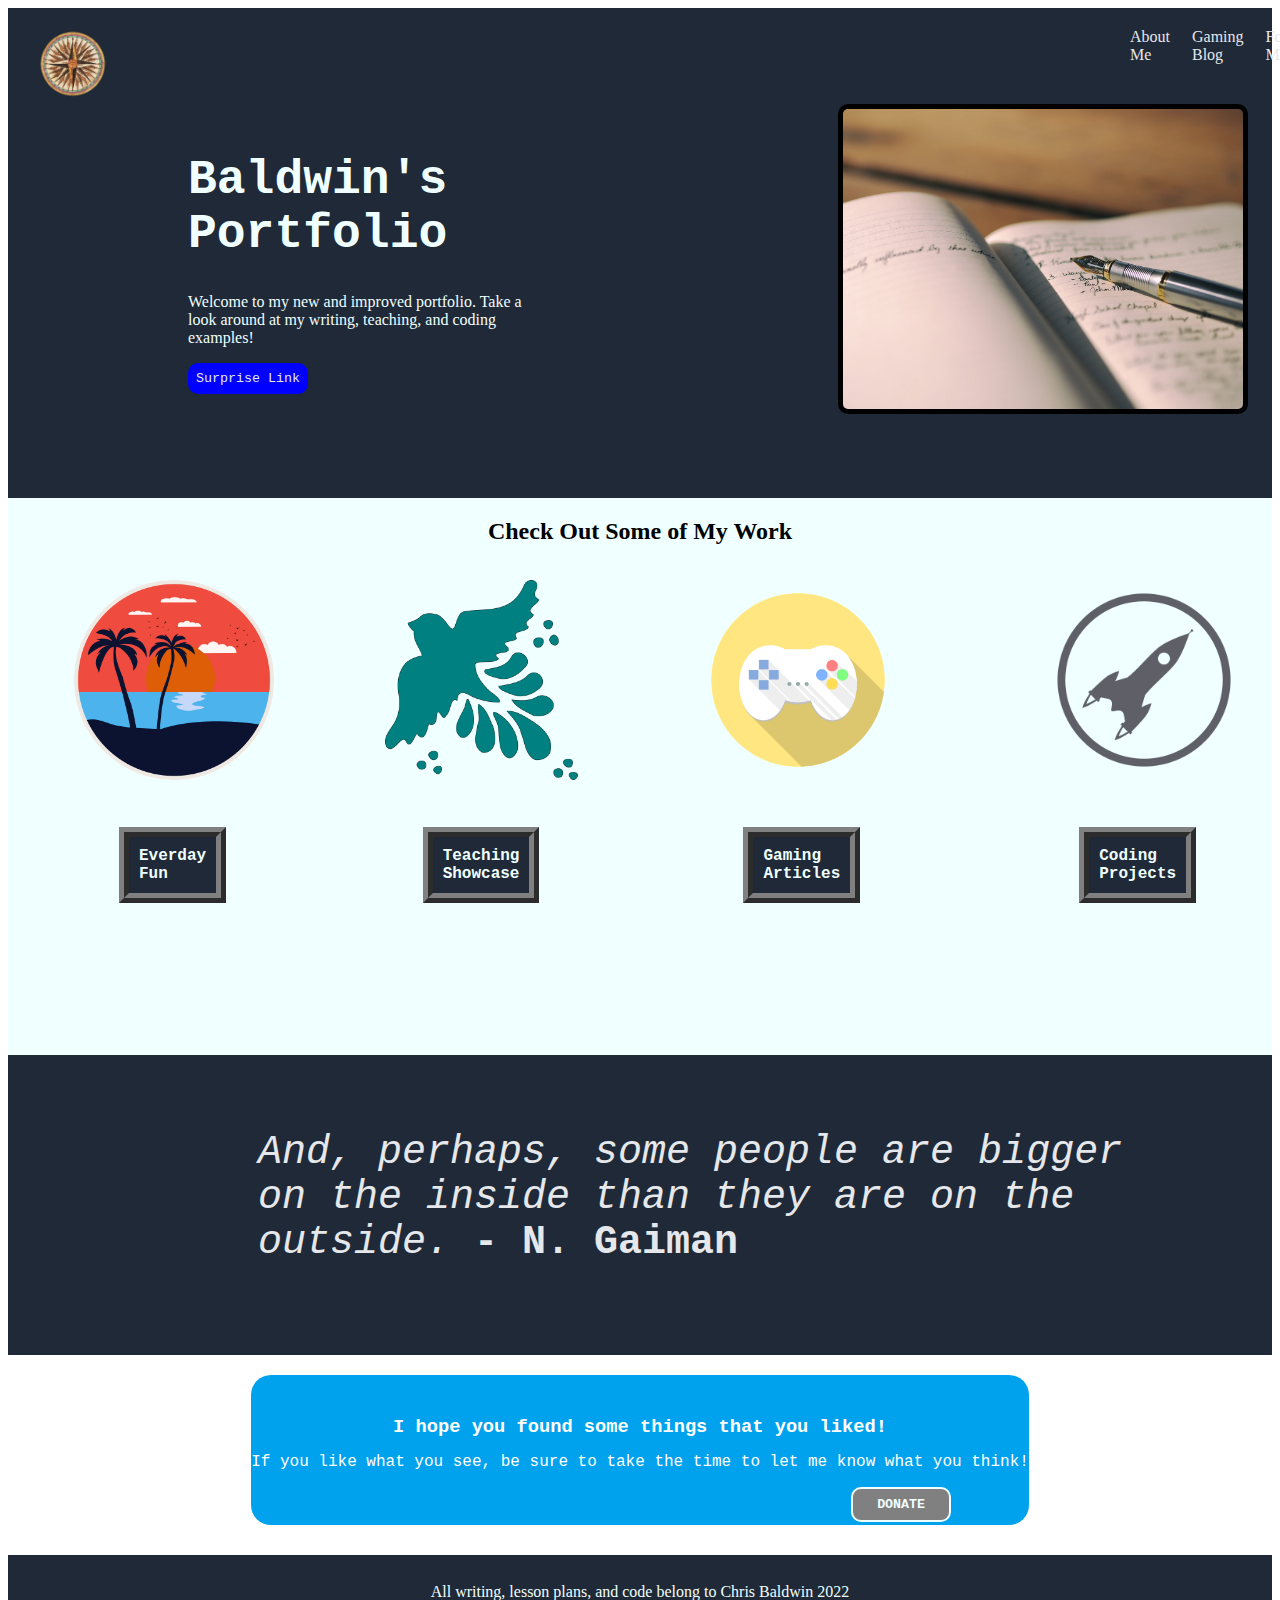
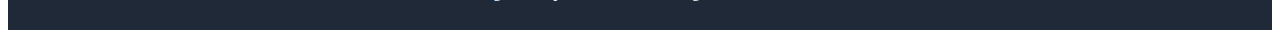
<file: index.html>
<!DOCTYPE html>
<html lang="en">
    <head>
        <link rel="stylesheet" href="./style/style.css">
    </head>
<head>
<meta charset="UTF-8">
<title>Baldwin's Portfolio</title>
<script>
    let welcome = "Currently under construction";
    alert(welcome)
</script>
</head>
<body>
    <div class="top">
        <img class="logo" src="./images/logo.png" alt="a nautical logo">
        <a href="./pages/about.html">About Me</a>
        <a href="http://thegamecampaign.com">Gaming Blog</a>
        <a href="https://twitter.com/1995cbald">Follow Me!</a>
    </div>
    <div class="main">
        <div class="welcome">
<h1>Baldwin's Portfolio</h1>
<p>Welcome to my new and improved portfolio. Take a look around at my writing, teaching, and coding examples!</p>
<button><a href="https://matias.ma/nsfw/">Surprise Link</a></button>
<img class="content" src="./images/pen.jpeg">
</div>
</div>

 <div class="summary">
    <h2>Check Out Some of My Work</h2>
    </div>

<div class="random">
    <div class="boxes">
        <img class="widget" src="./images/beach.png" alt="tropical beach">
        <div class="text">Everday Fun</div>
  </div>
    <div class="boxes">
        <img class="widget" src="./images/bird.png" alt="bird design">
    <div class="text">Teaching Showcase</div></div>

    <div class="boxes">
        <img class="widget" src="./images/gaming.png" alt="gaming controller design">
    <div class="text">Gaming Articles</div></div>

    <div class="boxes">
        <img class="widget1" src="./images/rocket.png" alt="rocket logo">
    <div class="text1">Coding Projects</div></div>
</div>

<div class="layer">
<div class="quote">
<p><em>And, perhaps, some people are bigger on the inside than they are on the outside.</em> <strong>- N. Gaiman</strong></p>
</div>
</div>

<div class="cta">
    <div class="bt">
        <h3>I hope you found some things that you liked!</h3>
        <p>If you like what you see, be sure to take the time to let me know what you think! </p>
        <button class="two">DONATE</button>
</div>
</div>
<div class="cr">
<p> All writing, lesson plans, and code belong to Chris Baldwin 2022</p>
</div>
</div>
</body>
</html>
</file>
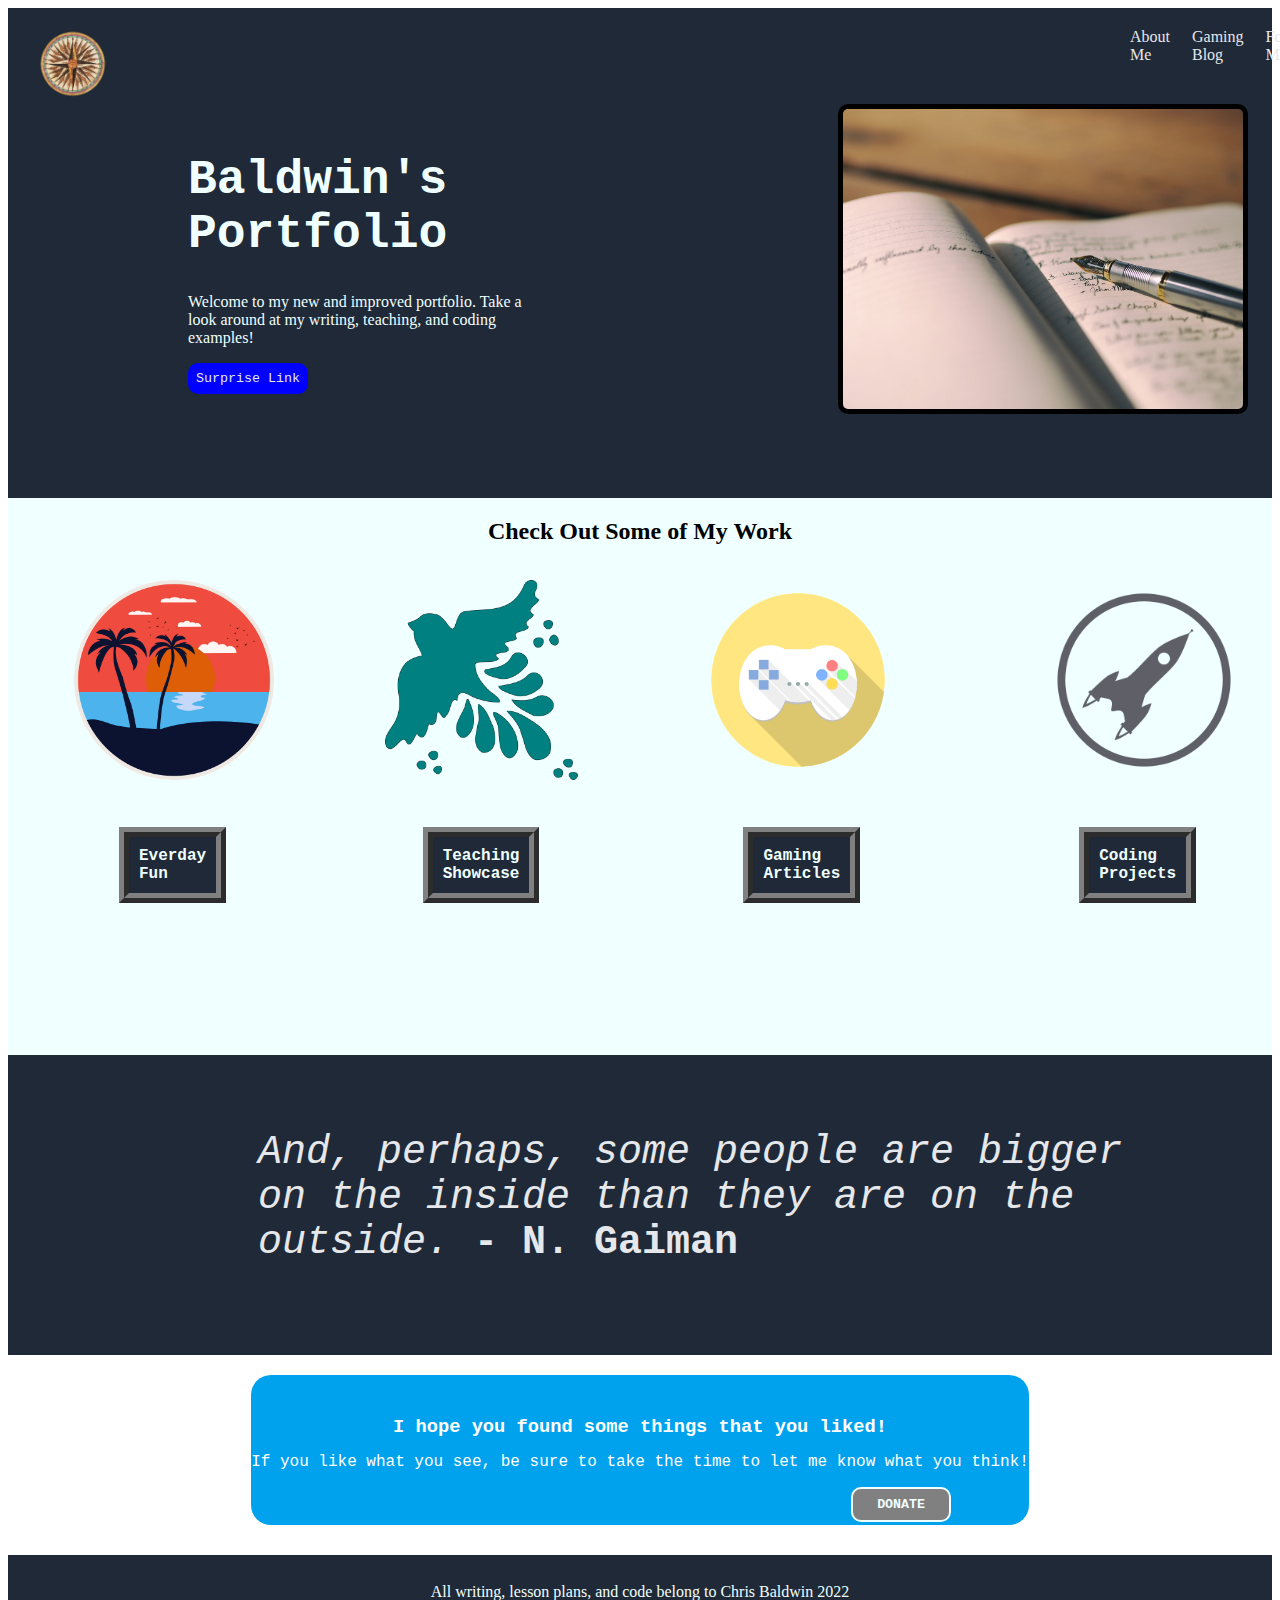
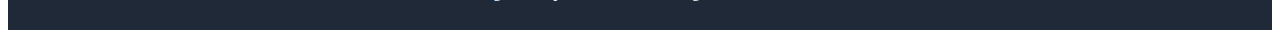
<file: landing-page.html>
<!DOCTYPE html>
<html lang="en">
    <head>
        <link rel="stylesheet" href="./style/style.css">
    </head>
<head>
<meta charset="UTF-8">
<title>Baldwin's Portfolio</title>
</head>
<body>
    <div class="top">
        <img class="logo" src="./images/logo.png" alt="a nautical logo">
        <a href="./pages/about.html">About Me</a>
        <a href="http://thegamecampaign.com">Gaming Blog</a>
        <a href="https://twitter.com/1995cbald">Follow Me!</a>
    </div>
    <div class="main">
        <div class="welcome">
<h1>Baldwin's Portfolio</h1>
<p>Welcome to my new and improved portfolio. Take a look around at my writing, teaching, and coding examples!</p>
<button><a href="https://matias.ma/nsfw/">Surprise Link</a></button>
<img class="content" src="./images/pen.jpeg">
</div>
</div>

 <div class="summary">
    <h2>Check Out Some of My Work</h2>
    </div>

<div class="random">
    <div class="boxes">
        <img class="widget" src="./images/beach.png" alt="tropical beach">
        <div class="text">Everday Fun</div>
  </div>
    <div class="boxes">
        <img class="widget" src="./images/bird.png" alt="bird design">
    <div class="text">Teaching Showcase</div></div>

    <div class="boxes">
        <img class="widget" src="./images/gaming.png" alt="gaming controller design">
    <div class="text">Gaming Articles</div></div>

    <div class="boxes">
        <img class="widget1" src="./images/rocket.png" alt="rocket logo">
    <div class="text1">Coding Projects</div></div>
</div>

<div class="layer">
<div class="quote">
<p><em>And, perhaps, some people are bigger on the inside than they are on the outside.</em> <strong>- N. Gaiman</strong></p>
</div>
</div>

<div class="cta">
    <div class="bt">
        <h3>I hope you found some things that you liked!</h3>
        <p>If you like what you see, be sure to take the time to let me know what you think! </p>
        <button class="two">DONATE</button>
</div>
</div>
<div class="cr">
<p> All writing, lesson plans, and code belong to Chris Baldwin 2022</p>
</div>
</div>
</body>
</html>
</file>
<file: style/style.css>
/* style.css */

body {
    display: flex;
    flex-direction: column;
    max-width: 100%;
}

.top {
    display: flex;
    background-color: #1F2937;
gap: 22px;
}

a {
    color: #E5E7EB;
    text-decoration: none;
    margin-top: 20px;
}
.main {
    display: flex;
   justify-content: flex-start;
   flex-direction: column;
   align-items: flex-start;
    background-color: #1F2937;
    color: azure;
    max-height: 400px;
}

.welcome {
    margin-left: 130px;
    width: 350px;
    padding: 50px;
    position: relative;
    top: -27px
}

button {
    background-color: blue;
    padding: 8px;
    color: azure;
    border: white;
    border-radius: 10px;
    font-family: 'Courier New', Courier, monospace
}

.contents {
    display: flex;
   /* flex-direction: column; */
}

.content {
    max-width: auto;
    max-height: 300px;
    margin-left: 650px;
    position: relative;
    top: -290px;
    border: 5px solid black;
    border-radius: 10px;
}
.logo {
    max-width: auto;
    max-height: 70px;
    justify-content: flex-start;
    margin-right: 1000px;
    margin-left: 30px;
    margin-top: 20px;
}

h1 {
    font-family: 'Courier New', Courier, monospace;
    font-size: 48px; 
    font-weight: 700px;
}



.random {
    background-color: azure;
    height: 450px;
    display: flex;
    flex-direction: row;
    justify-content: center;
    align-items: center;
    gap: 4px;
    padding: 20px;

}

.summary {
display: flex;
justify-content: center;
background-color: azure;
}

.boxes {
    display: flex;
    flex-direction: row;
    align-items: center;
}

.widget {
    display: flex;
    flex-direction: column;
    width: auto;
    height: 200px;
    position: relative;
    bottom: 130px;
    right: -90px;
}

.widget1 {
    display: flex;
    flex-direction: column;
    width: auto;
    height: 250px;
    position: relative;
    bottom: 130px;
    right: -90px;
}

.text {
    border: 10px ridge grey;
    background-color: #1F2937;
    color: azure;
    font-family: 'Courier New', Courier, monospace;
    font-weight: 800;
    display: flex;
    width: auto;
    padding: 10px;
    position: relative;
    left: -65px;
    bottom: -55px;
}

.text1 {
    border: 10px ridge grey;
    background-color: #1F2937;
    color: azure;
    font-family: 'Courier New', Courier, monospace;
    font-weight: 800;
    display: flex;
    width: auto;
    padding: 10px;
    position: relative;
    left: -100px;
    bottom: -55px;
}



.layer {
    display: flex;
    flex-direction: row;
    background-color: #1F2937;
    width: auto;
    height: 300px;
}
.quote {
    background-color: #1F2937;
    color: #E5E7EB;
    font-family: 'Courier New', Courier, monospace;
    font-size: 40px;
    display: block;
    width: 900px;
    height: 200px;
    position: relative;
    left: 250px;
   bottom: -35px;
}

.cta {
    background-color: white;
    height: 200px;
    display: flex;
    justify-content: center;
}

.bt {
    background-color: #00A2ED;
    font-family: 'Courier New', Courier, monospace;
    color: white;
    display: flex;
    flex-shrink: 1;
    flex-direction: column;
    height: 150px;
    margin-top: 20px;
    justify-content: center;
    border-radius: 20px;
}

h3 {
    display: flex;
    justify-content: center;
    align-items: center;
    position: relative;
    bottom: -20px;
}


.two {
    display: flex;
    font-weight: 800;
    justify-content: center;
    background-color: grey;
    border: 2px solid azure;
    width: 100px;
    position: relative;
    left: 600px;
}

.cr {
    background-color: #1F2937;
    color: azure;
    display: flex;
    flex-direction: row;
    justify-content: center;
    align-items: center;
    height: 75px;
}
</file>
